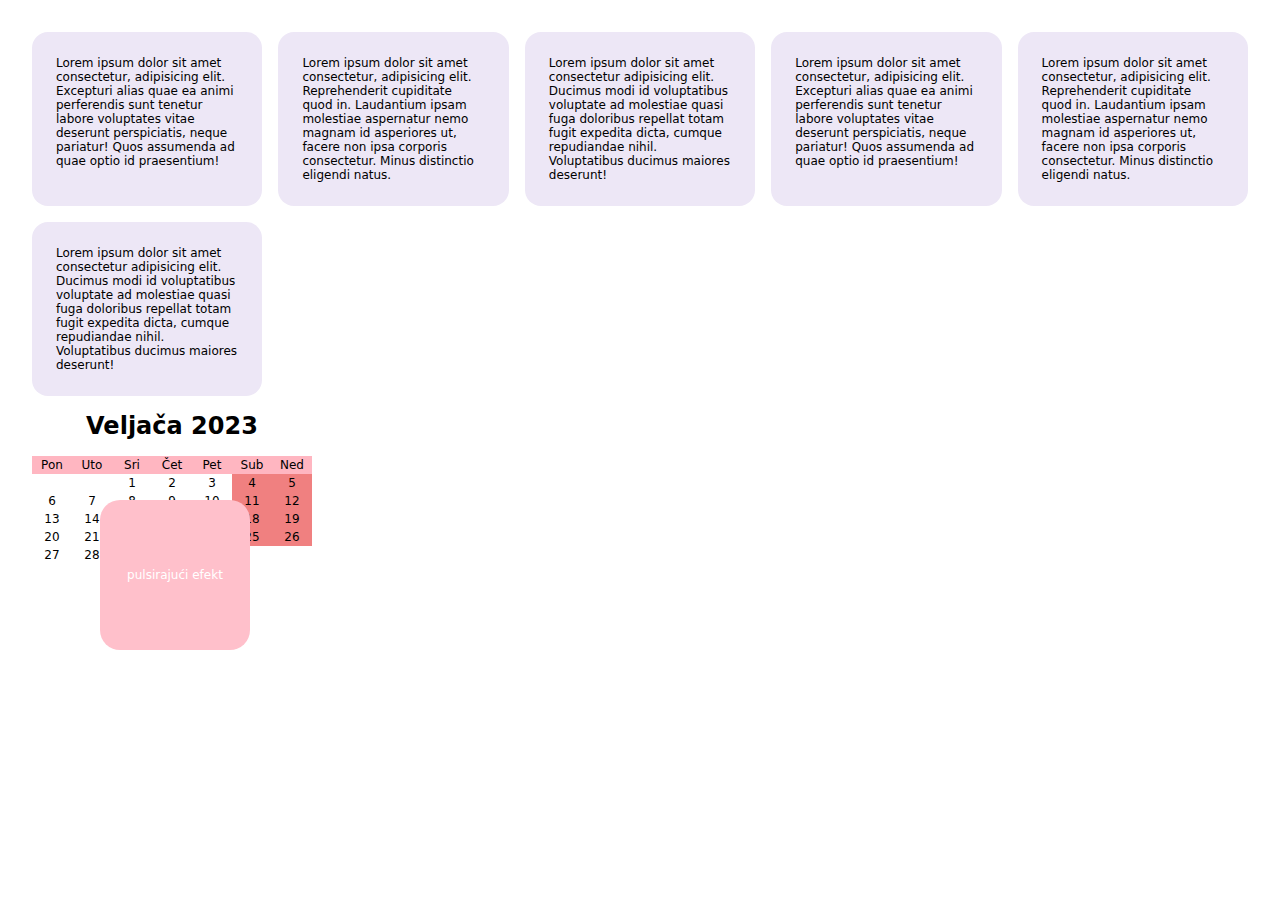
<file: index.html>
<!DOCTYPE html>
<html lang="en">
<head>
    <meta charset="UTF-8">
    <meta name="viewport" content="width=device-width, initial-scale=1.0">
    <title>Document</title>
    <link href="./style.css" rel="stylesheet">
</head>
<body>
    <div class="container">

        <div>
            Lorem ipsum dolor sit amet consectetur, adipisicing elit. Excepturi alias quae ea animi perferendis sunt tenetur labore voluptates vitae deserunt perspiciatis, neque pariatur! Quos assumenda ad quae optio id praesentium!
        </div>

        <div>
            Lorem ipsum dolor sit amet consectetur, adipisicing elit. Reprehenderit cupiditate quod in. Laudantium ipsam molestiae aspernatur nemo magnam id asperiores ut, facere non ipsa corporis consectetur. Minus distinctio eligendi natus.
        </div>

        <div>
            Lorem ipsum dolor sit amet consectetur adipisicing elit. Ducimus modi id voluptatibus voluptate ad molestiae quasi fuga doloribus repellat totam fugit expedita dicta, cumque repudiandae nihil. Voluptatibus ducimus maiores deserunt!
        </div>

        <div>
            Lorem ipsum dolor sit amet consectetur, adipisicing elit. Excepturi alias quae ea animi perferendis sunt tenetur labore voluptates vitae deserunt perspiciatis, neque pariatur! Quos assumenda ad quae optio id praesentium!
        </div>

        <div>
            Lorem ipsum dolor sit amet consectetur, adipisicing elit. Reprehenderit cupiditate quod in. Laudantium ipsam molestiae aspernatur nemo magnam id asperiores ut, facere non ipsa corporis consectetur. Minus distinctio eligendi natus.
        </div>

        <div>
            Lorem ipsum dolor sit amet consectetur adipisicing elit. Ducimus modi id voluptatibus voluptate ad molestiae quasi fuga doloribus repellat totam fugit expedita dicta, cumque repudiandae nihil. Voluptatibus ducimus maiores deserunt!
        </div>

    </div>

    <div class="calendar-wrapper">

        <h1>Veljača 2023</h1>
        <ol class="calendar">
            <li class="day-name">Pon</li>
            <li class="day-name">Uto</li>
            <li class="day-name">Sri</li>
            <li class="day-name">Čet</li>
            <li class="day-name">Pet</li>
            <li class="day-name">Sub</li>
            <li class="day-name">Ned</li>

            <li class="first-day">1</li>
            <li>2</li>
            <li>3</li>
            <li>4</li>
            <li>5</li>
            <li>6</li>
            <li>7</li>
            <li>8</li>
            <li>9</li>
            <li>10</li>
            <li>11</li>
            <li>12</li>
            <li>13</li>
            <li>14</li>
            <li>15</li>
            <li>16</li>
            <li>17</li>
            <li>18</li>
            <li>19</li>
            <li>20</li>
            <li>21</li>
            <li>22</li>
            <li>23</li>
            <li>24</li>
            <li>25</li>
            <li>26</li>
            <li>27</li>
            <li>28</li>
        </ol>

    </div>

    <div class="puls">
        pulsirajući efekt
    </div>

</body>
</html>
</file>
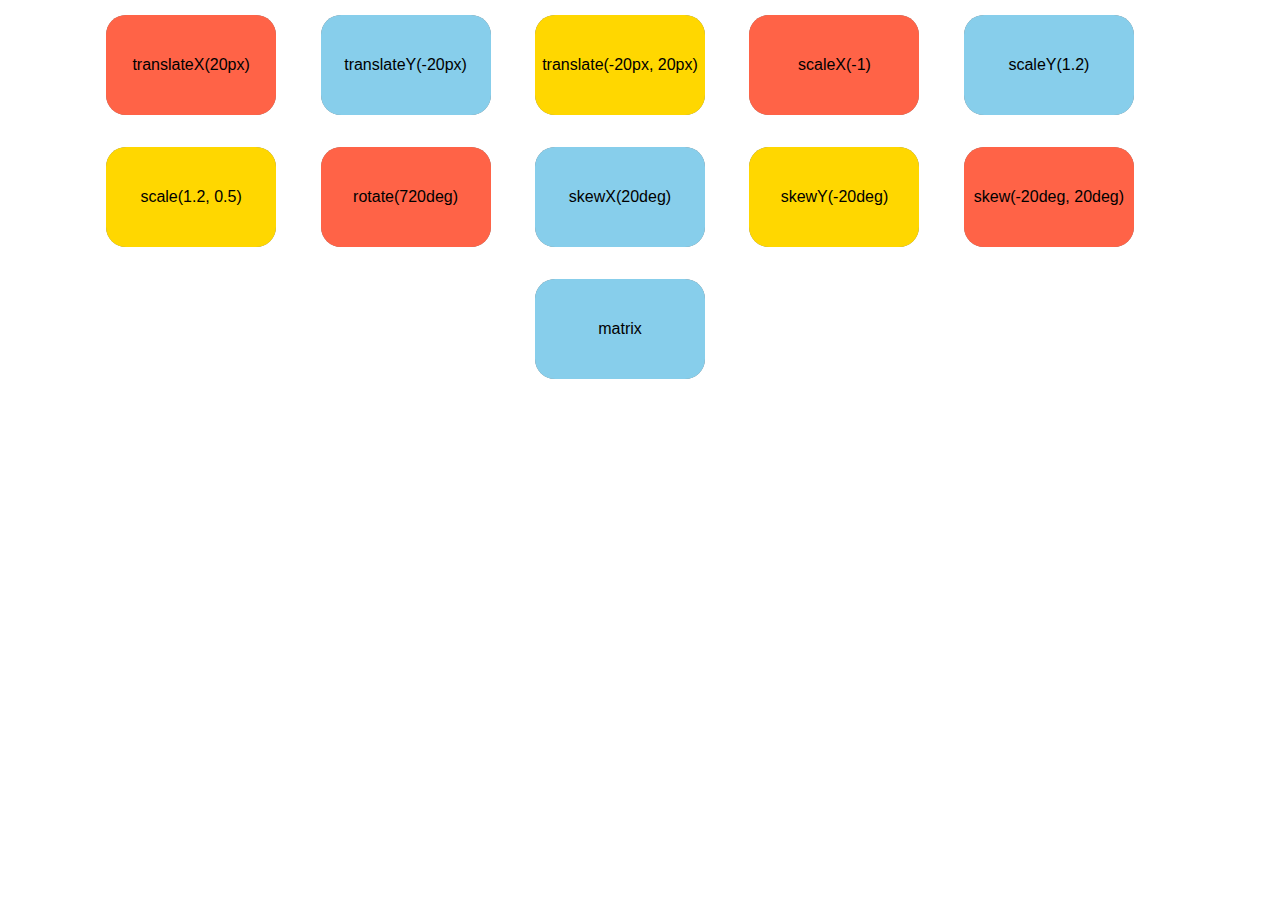
<file: index2.html>
<!DOCTYPE html>
<html lang="en">
<head>
    <meta charset="UTF-8">
    <meta name="viewport" content="width=device-width, initial-scale=1.0">
    <title>Document</title>
    <link href="./style2.css" rel="stylesheet">
</head>
<body>
    <div class="wrap">

        <div class="one">
            translateX(20px)
        </div>

    </div>
    <div class="wrap">

        <div class="two">
            translateY(-20px)
        </div>

    </div>
    <div class="wrap">

        <div class="three">
            translate(-20px, 20px)
        </div>

    </div>
    <div class="wrap">

        <div class="four">
            scaleX(-1)
        </div>

    </div>
    <div class="wrap">

        <div class="five">
            scaleY(1.2)
        </div>

    </div>
    <div class="wrap">

        <div class="six">
            scale(1.2, 0.5)
        </div>

    </div>
    <div class="wrap">

        <div class="seven">
            rotate(720deg)
        </div>

    </div>
    <div class="wrap">

        <div class="eight">
            skewX(20deg)
        </div>

    </div>
    <div class="wrap">

        <div class="nine">
            skewY(-20deg)
        </div>

    </div>
    <div class="wrap">

        <div class="ten">
            skew(-20deg, 20deg)
        </div>

    </div>
    <div class="wrap">

        <div class="eleven">
            matrix
        </div>

    </div>
</body>
</html>
</file>
<file: style.css>
.container {
    display: grid;
    grid-template-columns: repeat(auto-fill, minmax(200px, 1fr));
    grid-gap: 1rem;
}

.container > div {
    background: #EDE7F6;
    padding: 1.5rem;
    border-radius: 1rem;
}

body {
    margin: 2rem;
    font: 12px system-ui;
}

.calendar-wrapper {
    max-width: 280px;
    font: 100% system-ui;
}

.calendar {
    display: grid;
    grid-template-columns: repeat(7, 1fr);
}

.day-name {
    background: lightpink;
}

.first-day {
    grid-column-start: 3;
}

h1 {
    text-align: center;
}

ol {
    list-style: none;
    margin: 0;
    padding: 0;
    text-align: center;
}

li {
    padding: 2px;
}

ol.calendar li:nth-child(7n-2), ol.calendar li:nth-child(7n-3) {
    background-color: lightcoral;
}

ol.calendar li:nth-child(4), ol.calendar li:nth-child(5) {
    background-color: lightpink;
}

.puls {
    width: 150px;
    height: 150px;
    line-height: 150px;
    border-radius: 20px;
    position: absolute;
    color: white;
    background-color: pink;
    text-align: center;
    top: 500px;
    left: 100px;
    animation: pulsiraj 1s infinite;
    animation-direction: alternate;
}

@keyframes pulsiraj {
    0% {
        transform: scale(0.5);
    }
    50% {
        transform: scale(0.75);
        background-color: lightsalmon;
    }
    75% {
        transform: scale(1);
        background-color: palevioletred;
    }
    100% {
        transform: scale(1.5);
        background-color: deeppink;
    }
}
</file>
<file: style2.css>
body {
    font-family: Arial, Helvetica, sans-serif;
    margin: 15px;
    text-align: center;
}

.wrap {
    display: inline-block;
    margin: 0 40px 2em 0;
    background: gray;
}

div {
    width: 170px;
    height: 100px;
    line-height: 100px;
    margin: 0 0 auto;
    transition: all 0.5s ease-in-out;
    border-radius: 20px;
}

div:hover {
    cursor: pointer;
}

.one, .four, .seven, .ten {
    background: tomato;
}

.two, .five, .eight, .eleven {
    background: skyblue;
}

.three, .six, .nine {
    background: gold;
}

.one:hover {
    transform: translateX(20px);
}

.two:hover {
    transform: translateY(-20px);
}

.three:hover {
    transform: translate(-20px, 20px);
}

.four:hover {
    transform: scaleX(-1);
}

.five:hover {
    transform: scaleY(1.2);
}

.six:hover {
    transform: scale(1.2, 0.5);
}

.seven:hover {
    transform: rotate(720deg);
}

.eight:hover {
    transform: skewX(20deg);
}

.nine:hover {
    transform: skewY(-20deg);
}

.ten:hover {
    transform: skew(-20deg, 20deg);
}

.eleven:hover {
    transform: matrix(1.2, 0, 0.5, 1.2, 50, 0);
}
</file>
